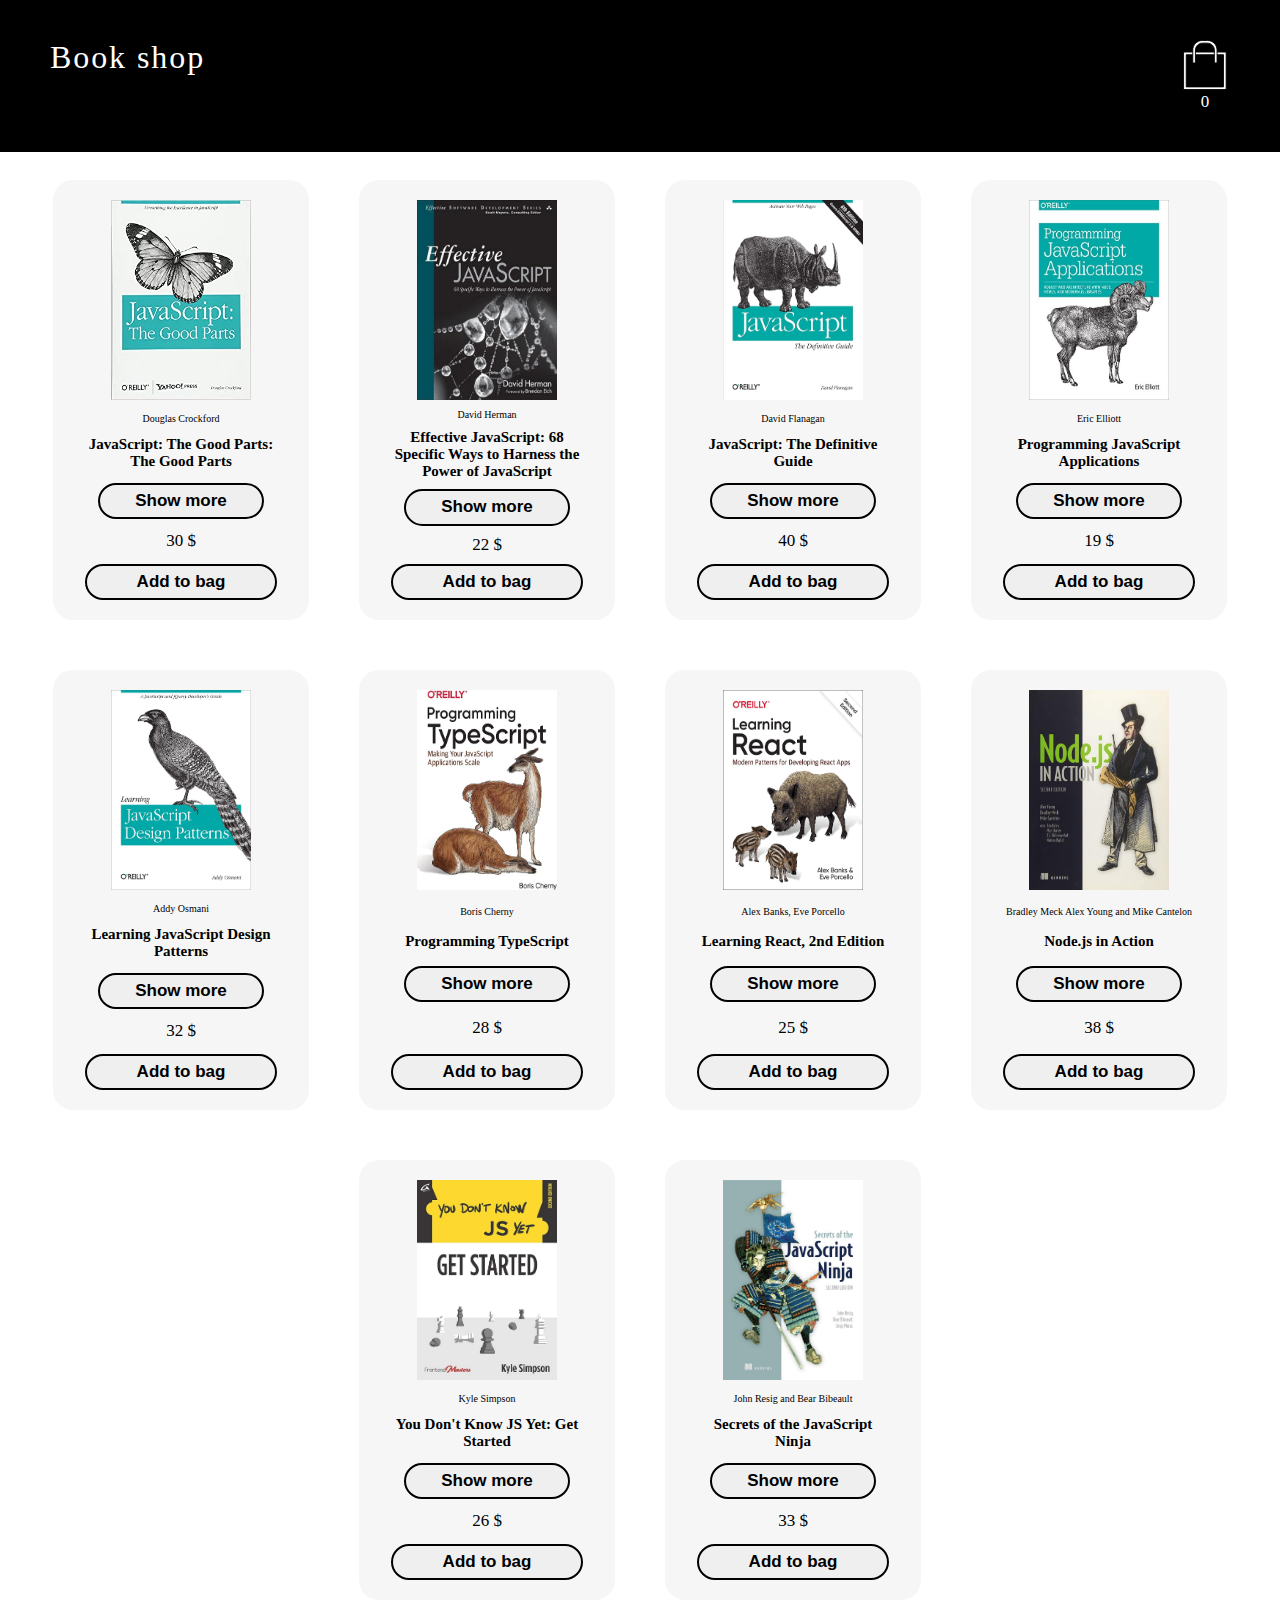
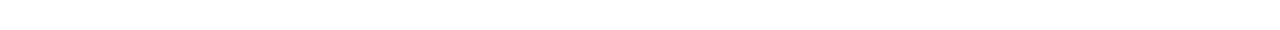
<file: index.html>
<!DOCTYPE html>
<html lang="en">
    <head>
        <meta charset="UTF-8" />
        <meta http-equiv="X-UA-Compatible" content="IE=edge" />
        <meta name="viewport" content="width=device-width, initial-scale=1.0" />
        <title>Document</title>
        <link rel="stylesheet" href="style.css" />
    </head>
    <body>
        <script src="index.js"></script>
    </body>
</html>
</file>
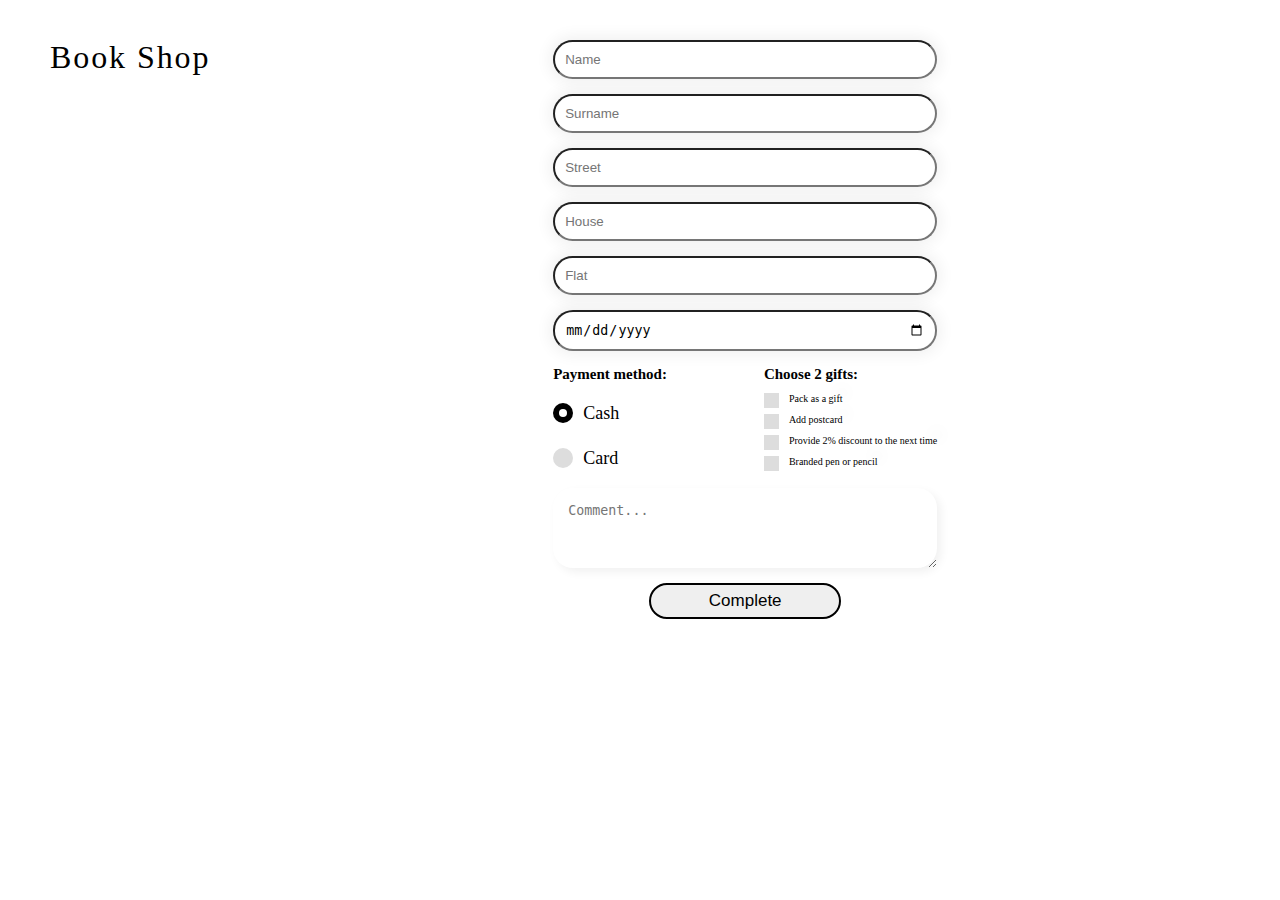
<file: form.html>
<!DOCTYPE html>
<html lang="en">
    <head>
        <meta charset="UTF-8" />
        <meta http-equiv="X-UA-Compatible" content="IE=edge" />
        <meta name="viewport" content="width=device-width, initial-scale=1.0" />
        <link rel="stylesheet" href="form.css" />
        <title>Document</title>
    </head>
    <body>
        <div class="form-container">
            <div class="logo">
                <a href="index.html">
                    <h1>Book Shop</h1>
                </a>
                <div class="information"></div>
            </div>
            <form
                class="form"
                onsubmit="CreateSummarizedInformation(event); return false; "
                action="./form.html#information"
            >
                <input
                    type="text"
                    name="text"
                    placeholder="Name"
                    pattern="[A-Za-z]{4,}"
                    required
                    id="name"
                />
                <input
                    type="text"
                    name="text"
                    placeholder="Surname"
                    pattern="[A-Za-z]{5,}"
                    required
                    id="surname"
                />
                <input
                    type="text"
                    name="text"
                    placeholder="Street"
                    minlength="5"
                    required
                    id="street"
                />
                <input
                    type="text"
                    name="text"
                    placeholder="House"
                    pattern="[0-9]{1,5}"
                    required
                    id="house"
                />
                <input
                    type="text"
                    name="text"
                    placeholder="Flat"
                    pattern="[1-9]([0-9]+)?(-[0-9]+)?"
                    required
                    id="flat"
                />

                <input
                    id="mydate"
                    type="date"
                    name="mydate"
                    placeholder="Delivery Date"
                    min=""
                    required
                />
                <div class="buttons">
                    <div class="radio_container">
                        <h2>Payment method:</h2>

                        <label class="radio"
                            >Cash
                            <input type="radio" name="Payment" checked />
                            <span></span>
                        </label>
                        <label class="radio"
                            >Card
                            <input type="radio" name="Payment" />
                            <span></span>
                        </label>
                    </div>
                    <div class="checkbox__container">
                        <h2>Choose 2 gifts:</h2>
                        <label class="checkbox"
                            >Pack as a gift
                            <input type="checkbox" class="gift" value="pack" />
                            <span></span>
                        </label>
                        <label class="checkbox"
                            >Add postcard
                            <input
                                type="checkbox"
                                class="gift"
                                value="postcard"
                                id="one"
                            />
                            <span></span>
                        </label>
                        <label class="checkbox"
                            >Provide 2% discount to the next time
                            <input
                                type="checkbox"
                                class="gift"
                                value="discount"
                            />
                            <span></span>
                        </label>
                        <label class="checkbox"
                            >Branded pen or pencil
                            <input
                                type="checkbox"
                                class="gift"
                                value="pensil"
                            />
                            <span></span>
                        </label>
                    </div>
                </div>
                <textarea placeholder="Comment..."></textarea>
                <button class="button">Complete</button>
            </form>
        </div>

        <script src="./form.js" defer></script>
    </body>
</html>
</file>
<file: style.css>
html {
    font-size: 10px;
    overflow-x: hidden;
}

* {
    margin: 0;
    padding: 0;
    box-sizing: border-box;
    scroll-behavior: smooth;
}

h1 {
    font-size: 3.2rem;
    font-style: normal;
    font-weight: 400;
    line-height: 35px;
    letter-spacing: 0.06em;
    color: white;
    cursor: pointer;
}

.header {
    display: flex;
    z-index: 5;
    justify-content: space-between;
    position: fixed;
    width: 100%;
    padding: 40px 50px;
    background-color: black;
}

.main {
    padding-top: 180px;
    padding-bottom: 30px;
}

.container {
    display: flex;
    flex-wrap: wrap;
    justify-content: center;
    gap: 50px;
}

.book-img {
    width: 55%;
    height: 200px;
}

.basket {
    width: 50px;
    height: 50px;
    cursor: pointer;
}

.card {
    position: relative;
    width: 20%;
    height: 440px;
    padding: 20px 0;
    display: flex;
    flex-direction: column;
    justify-content: space-between;
    align-items: center;
    text-align: center;
    background-color: #f6f6f6;
    border-radius: 20px;
}

.title {
    max-width: 75%;
}

.button {
    padding: 5px 35px;
    font-style: normal;
    font-weight: 600;
    font-size: 1.7rem;
    line-height: 130%;
    border-radius: 50px;
    border: none;
    cursor: pointer;
    border: 2px solid black;
}

.button:hover {
    background-color: #ffffff;
}

.button-add {
    padding: 5px 50px;
}

.button-add:disabled {
    opacity: 0.4;
    pointer-events: none;
}

.price {
    font-size: 1.7rem;
}

.cart {
    position: relative;
    text-align: center;
}

.cart__quantity {
    font-size: 1.7rem;
    color: #ffffff;
}

.cart-content {
    display: none;
    position: absolute;
    padding: 5px 10px;
    right: 50px;
    top: -90px;
    width: 700px;
    background-color: #ffffff;
    border-radius: 20px;
}

/* .cart-content__item {
    padding-bottom: 10px;
} */
.cart-content__list {
    display: flex;
    flex-direction: column;
    gap: 10px;
    padding: 0 20px;
    max-height: 90px;
    overflow: auto;
}

.cart-product {
    display: flex;
    justify-content: space-between;
}

.cart-delite {
    width: 25px;
    height: 25px;
}

.cart-product-text {
    display: flex;
    gap: 50px;
}

.cart-product__delete {
    display: flex;
    background: url("./assets/dustbin_120823.svg") no-repeat;
    background-position: center;
    background-color: transparent;
    width: 30px;
    height: 30px;
    padding: 0;
    border-radius: 50%;
    border: none;
    cursor: pointer;
    border: 2px solid black;
}

.cart-content__bottom {
    display: flex;
    padding-top: 5px;
    justify-content: space-around;
}

.cart-content_fullprice {
    font-size: 20px;
}

.logo {
    position: relative;
}

.summarized-information {
    position: absolute;
    top: 200px;
    width: 100px;
    height: 100px;
}

.button-show {
    position: relative;
    z-index: 1;
}
.information-list {
    position: absolute;
    display: flex;
    flex-direction: column;
    gap: 20px;
    padding: 10px;
    width: 255px;
    top: 0;
    font-size: 0.8rem;
    z-index: 2;
    font-weight: 900;
    background-color: rgb(246, 246, 246);
    border: 2px solid black;
    border-radius: 20px;
}

.visible {
    display: block;
}
</file>
<file: form.css>
html {
    font-size: 10px;
    overflow-x: hidden;
}

* {
    margin: 0;
    padding: 0;
    box-sizing: border-box;
    scroll-behavior: smooth;
}

h1 {
    padding-top: 40px;
    padding-left: 50px;
    font-size: 3.2rem;
    font-style: normal;
    font-weight: 400;
    line-height: 35px;
    letter-spacing: 0.06em;
    color: black;
    cursor: pointer;
}

.form {
    padding-top: 40px;
    margin: 0 auto;
    display: flex;
    flex-direction: column;
    gap: 15px;
    width: 30%;
}

input {
    padding: 10px;
    border-radius: 20px;
    box-shadow: 0 0 15px 4px rgba(0, 0, 0, 0.06);
}

textarea {
    resize: vertical;
    padding: 15px;
    border-radius: 20px;
    border: 0;
    box-shadow: 4px 4px 10px rgba(0, 0, 0, 0.06);
    height: 80px;
}

.checkbox__container {
    display: flex;
    flex-direction: column;
    gap: 10px;
}

.buttons {
    display: flex;
    justify-content: space-between;
}

label {
    cursor: pointer;
}

.checkbox {
    position: relative;
    padding-left: 25px;
}

label input[type="checkbox"] {
    position: absolute;
    width: 0;
    height: 0;
}

label span {
    position: absolute;
    top: 0;
    left: 0;
    width: 15px;
    height: 15px;
    background-color: #ddd;
    transition: 0.3s background-color;
}

.radio_container {
    display: flex;
    flex-direction: column;
    gap: 20px;
}
.radio {
    font-size: 18px;
    display: block;
    margin-bottom: 4px;
    position: relative;
    padding-left: 30px;
}

label input[type="radio"] {
    position: absolute;
    opacity: 0;
    width: 0;
    height: 0;
}

.radio span {
    position: absolute;
    top: 0;
    left: 0;
    width: 20px;
    height: 20px;
    background-color: #ddd;
    border-radius: 50%;
    transition: 0.3s background-color;
}

.radio span:after {
    content: "";
    position: absolute;
    display: none;
    top: 50%;
    left: 50%;
    transform: translate(-50%, -50%);
    background-color: #fff;
    width: 8px;
    height: 8px;
    border-radius: 50%;
}

label input:checked ~ span {
    background-color: black;
}
label input:checked ~ span:after {
    display: block;
}

.button {
    margin: 0 auto;
    width: 50%;
    padding: 5px 35px;
    font-style: normal;
    font-weight: 400;
    font-size: 1.7rem;
    line-height: 130%;
    border-radius: 50px;
    border: none;
    cursor: pointer;
    border: 2px solid black;
}

.button:hover {
    background-color: #ffffff;
}

.form-container {
    display: flex;
}

a {
    text-decoration: none;
}

/* input:required {
    border: 1px solid red; /* Красная рамка для обязательных полей */

.invalid {
    border-color: red;
}

.button:disabled {
    opacity: 0.4;
    pointer-events: none;
}

.information {
    position: fixed;
    max-width: 400px;
    top: 40%;
    left: 50px;
    font-style: normal;
    font-weight: 400;
    font-size: 1.7rem;
    line-height: 130%;
}

.information-list {
    display: flex;
    flex-direction: column;
    gap: 10px;

    list-style: none;
}

.information-text {
    display: flex;
    flex-direction: column;
    justify-content: center;
    gap: 15px;
    padding: 20px 35px;
    border-radius: 20px;
    border: 2px solid black;
    box-shadow: 0 0 15px 4px rgba(0, 0, 0, 0.5);
}

.information-btn {
    padding: 5px 20px;
    font-size: 1rem;
}
</file>
